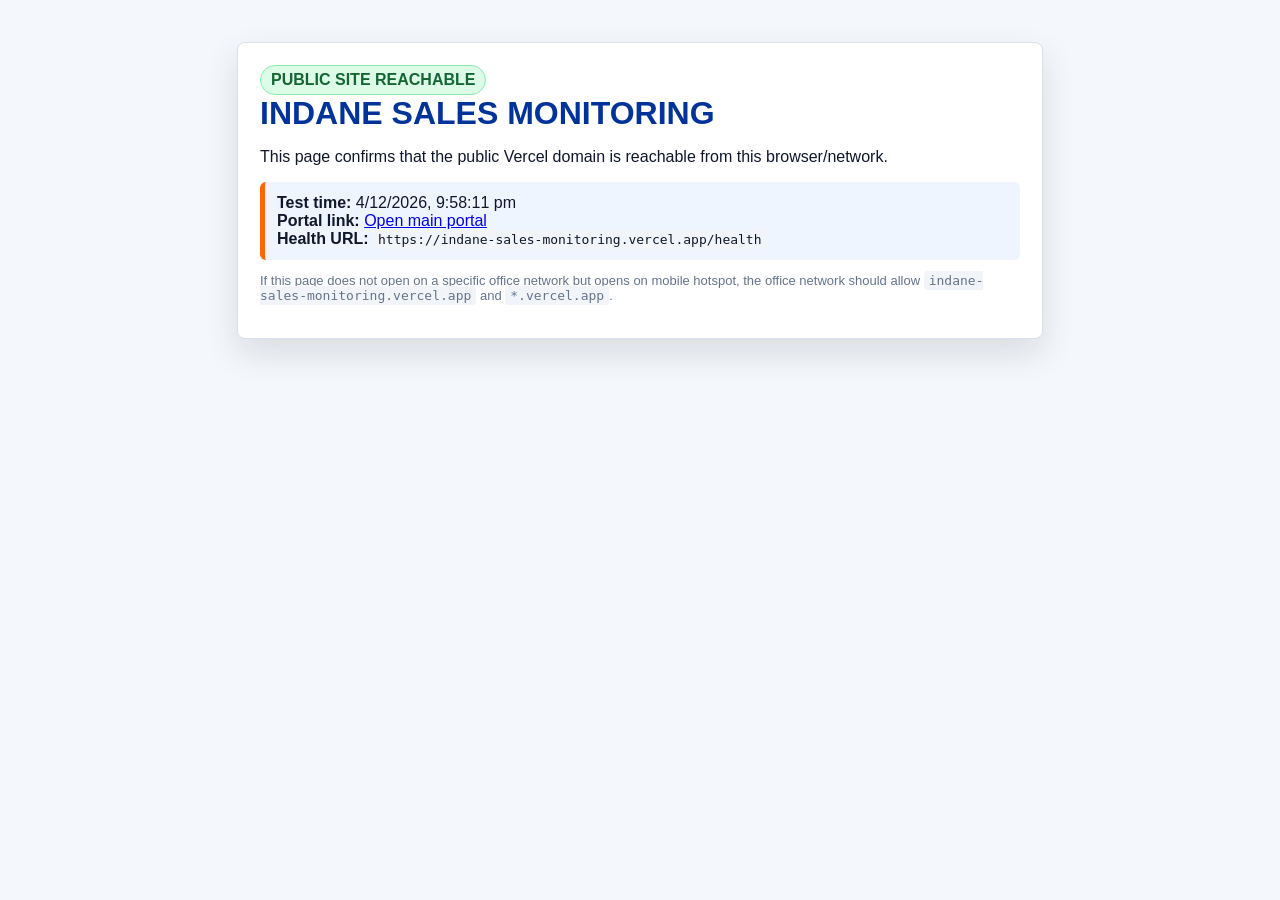
<file: health.html>
<!doctype html>
<html lang="en-IN">
<head>
<meta charset="utf-8">
<meta name="viewport" content="width=device-width, initial-scale=1">
<title>INDANE SALES MONITORING - Public Health Check</title>
<style>
body{margin:0;font-family:Segoe UI,Arial,sans-serif;background:#f4f7fb;color:#0f172a}
.card{max-width:760px;margin:42px auto;background:#fff;border:1px solid #d7e1ef;border-radius:8px;padding:22px;box-shadow:0 14px 34px rgba(15,23,42,.12)}
h1{margin:0 0 8px;color:#003399}.ok{display:inline-block;background:#dcfce7;color:#166534;border:1px solid #86efac;border-radius:999px;padding:5px 10px;font-weight:900}
.small{color:#64748b;font-size:13px}.box{background:#eef5ff;border-left:5px solid #ff6600;padding:12px;margin-top:14px;border-radius:6px}
code{background:#f1f5f9;padding:2px 5px;border-radius:4px}
</style>
</head>
<body>
<main class="card">
<span class="ok">PUBLIC SITE REACHABLE</span>
<h1>INDANE SALES MONITORING</h1>
<p>This page confirms that the public Vercel domain is reachable from this browser/network.</p>
<div class="box">
<b>Test time:</b> <span id="now"></span><br>
<b>Portal link:</b> <a href="/">Open main portal</a><br>
<b>Health URL:</b> <code>https://indane-sales-monitoring.vercel.app/health</code>
</div>
<p class="small">If this page does not open on a specific office network but opens on mobile hotspot, the office network should allow <code>indane-sales-monitoring.vercel.app</code> and <code>*.vercel.app</code>.</p>
</main>
<script>document.getElementById('now').textContent=new Date().toLocaleString('en-IN')</script>
</body>
</html>
</file>
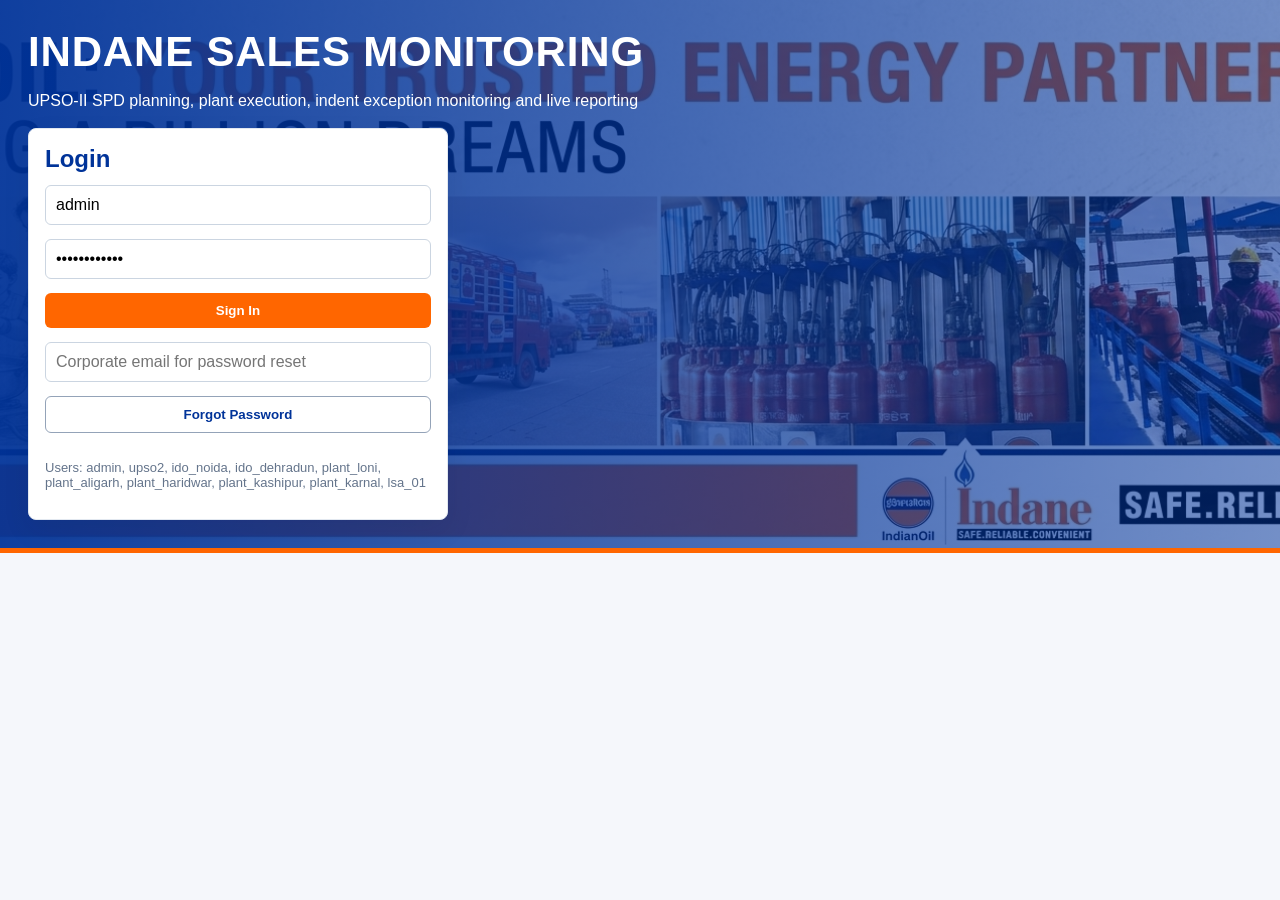
<file: INDANE_SALES_MONITORING_LOCAL.html>
<!doctype html>
<html lang="en">
  <head>
    <meta charset="utf-8" />
    <meta name="viewport" content="width=device-width, initial-scale=1" />
    <title>INDANE SALES MONITORING - Local</title>
    <style>
      :root { --orange:#ff6600; --blue:#003399; --line:#cbd5e1; --bg:#f5f7fb; }
      * { box-sizing: border-box; }
      body { margin:0; font-family:Segoe UI, Arial, sans-serif; background:var(--bg); color:#0f172a; }
      header { background:linear-gradient(90deg, rgba(0,51,153,.94), rgba(0,51,153,.55)), url("static/assets/iocl-hero.png"); background-size:cover; background-position:center; color:white; padding:28px; border-bottom:5px solid var(--orange); }
      h1 { margin:0; font-size:42px; letter-spacing:.02em; }
      h2 { color:var(--blue); margin:0 0 12px; }
      .wrap { max-width:1280px; margin:auto; padding:18px; }
      .card { background:white; border:1px solid #e2e8f0; border-radius:8px; padding:16px; box-shadow:0 10px 28px rgba(15,23,42,.08); }
      .grid { display:grid; gap:14px; }
      .cols { grid-template-columns:repeat(auto-fit,minmax(220px,1fr)); }
      input, select, textarea { width:100%; padding:10px; border:1px solid #cbd5e1; border-radius:6px; font:inherit; }
      button { border:0; border-radius:6px; padding:10px 13px; font-weight:800; cursor:pointer; background:var(--blue); color:white; }
      button.orange { background:var(--orange); }
      button.light { background:white; color:var(--blue); border:1px solid #94a3b8; }
      .tabs { display:flex; gap:8px; flex-wrap:wrap; margin:16px 0; }
      .tabs button.active { background:var(--orange); }
      table { border-collapse:collapse; width:100%; font-size:13px; }
      th, td { border:1px solid var(--line); padding:7px; vertical-align:middle; }
      th { background:#eaf1fb; position:sticky; top:0; z-index:1; cursor:pointer; }
      .scroll { max-height:520px; overflow:auto; }
      .kpi { border-left:5px solid var(--orange); }
      .kpi b { display:block; font-size:28px; margin-top:4px; }
      .alert { background:#fee2e2; color:#991b1b; border:1px solid #fca5a5; padding:10px; border-radius:6px; font-weight:800; margin-bottom:8px; }
      .ok { background:#dcfce7; color:#166534; border-color:#86efac; }
      .hide { display:none !important; }
      .bar { height:22px; background:#dbeafe; border-radius:4px; overflow:hidden; }
      .bar span { display:block; height:100%; background:var(--orange); }
      .login { max-width:420px; margin-top:18px; }
      .muted { color:#64748b; font-size:13px; }
    </style>
  </head>
  <body>
    <header>
      <h1>INDANE SALES MONITORING</h1>
      <p>UPSO-II SPD planning, plant execution, indent exception monitoring and live reporting</p>
      <div id="loginBox" class="card login">
        <h2>Login</h2>
        <div class="grid">
          <input id="loginUser" placeholder="User ID" value="admin" />
          <input id="loginPass" placeholder="Password" type="password" value="Indane@12345" />
          <button class="orange" onclick="login()">Sign In</button>
          <input id="resetEmail" placeholder="Corporate email for password reset" />
          <button class="light" onclick="notice('Password reset request recorded for email/SMS setup.')">Forgot Password</button>
          <p class="muted">Users: admin, upso2, ido_noida, ido_dehradun, plant_loni, plant_aligarh, plant_haridwar, plant_kashipur, plant_karnal, lsa_01</p>
        </div>
      </div>
    </header>

    <main id="app" class="wrap hide">
      <div id="alerts"></div>
      <div class="card">
        <b id="who"></b>
        <button class="light" onclick="logout()" style="float:right">Logout</button>
        <div class="tabs">
          <button onclick="screen('dashboard')" class="active">Dashboard</button>
          <button onclick="screen('planning')">SPD Planning</button>
          <button onclick="screen('execution')">Plant Execution</button>
          <button onclick="screen('reports')">Reports</button>
          <button onclick="screen('profile')">Users & Profile</button>
        </div>
      </div>

      <section id="dashboard" class="grid cols">
        <div class="card kpi">Total Distributors <b id="kpiDist"></b></div>
        <div class="card kpi">Today SPD Loads <b id="kpiSpd"></b></div>
        <div class="card kpi">Loads Invoiced <b id="kpiInv"></b></div>
        <div class="card kpi">Indent Issues <b id="kpiIssues"></b></div>
        <div class="card" style="grid-column:1/-1">
          <h2>Daily SPD Planned vs Invoiced by Plant</h2>
          <div id="plantBars"></div>
        </div>
      </section>

      <section id="planning" class="grid hide">
        <div class="card">
          <h2>Daily SPD Approval</h2>
          <div class="grid cols">
            <input id="spdDate" type="date" />
            <select id="spdSap"></select>
            <input id="spdLoads" type="number" min="0" placeholder="SPD loads" value="1" />
            <select id="spdPriority"><option>Normal</option><option>Medium</option><option>High</option></select>
            <input id="spdBacklog" type="number" min="0" placeholder="Backlog cylinders" value="0" />
            <input id="spdIndent" placeholder="Indent no. if available" />
            <input id="spdReason" placeholder="Override / field demand reason" />
          </div>
          <p><button class="orange" onclick="approveSpd()">Approve SPD</button></p>
          <p class="muted">IDO/LSA users allocate SPD in 360-cylinder truck loads. Plant users can invoice only these approved SPD rows.</p>
        </div>
        <div class="card">
          <h2>Distributor Maintenance</h2>
          <div class="grid cols">
            <input id="dSap" placeholder="SAP Code" />
            <input id="dName" placeholder="Distributor Name" />
            <input id="dLsa" placeholder="LSA" />
            <input id="dDistrict" placeholder="District" />
            <input id="dPlant" placeholder="Supply Plant" />
            <input id="dEmail" placeholder="Email" />
            <input id="dMobile" placeholder="Mobile" />
          </div>
          <p><button onclick="saveDistributor()">Save Distributor</button></p>
        </div>
      </section>

      <section id="execution" class="card hide">
        <h2>Plant Execution Grid</h2>
        <div class="grid cols">
          <input id="filter" placeholder="Filter any column" oninput="renderExecution()" />
          <input id="execDate" type="date" onchange="renderExecution()" />
          <label>Column width <input id="colWidth" type="range" min="110" max="320" value="170" oninput="renderExecution()" /></label>
          <button onclick="downloadCsv()">Download Day Report</button>
        </div>
        <div class="scroll"><table id="execTable"></table></div>
      </section>

      <section id="reports" class="grid cols hide">
        <div class="card">
          <h2>Upload MCSI / SAP Reports</h2>
          <input type="file" />
          <p><button onclick="notice('Upload accepted in local mode. Public portal will persist parsed Excel rows to PostgreSQL.')">Upload MCSI</button></p>
        </div>
        <div class="card">
          <h2>Monthly Cumulative Visual</h2>
          <table><tr><th>Month</th><th>LY MT</th><th>Target MT</th><th>CY Actual MT</th></tr><tr><td>Apr</td><td>77187</td><td>81046</td><td>68260</td></tr><tr><td>May</td><td>68260</td><td>71673</td><td>51220</td></tr></table>
        </div>
      </section>

      <section id="profile" class="grid cols hide">
        <div class="card">
          <h2>My Profile</h2>
          <input id="pEmail" placeholder="Email" />
          <input id="pMobile" placeholder="Mobile" />
          <input id="pWork" placeholder="Work profile" />
          <p><button onclick="saveProfile()">Update Profile</button></p>
        </div>
        <div class="card">
          <h2>User Matrix</h2>
          <div class="scroll"><table id="userTable"></table></div>
        </div>
      </section>
    </main>

    <script>
      const today = new Date().toISOString().slice(0, 10);
      const users = {
        admin:{role:"ADMIN",email:"admin@indianoil.in",work:"All rights"}, upso2:{role:"UPSO_II",email:"upso2@indianoil.in",work:"UPSO-II target control"},
        ido_noida:{role:"IDO_NOIDA",email:"ido.noida@indianoil.in",work:"Noida IDO SPD"}, ido_dehradun:{role:"IDO_DEHRADUN",email:"ido.dehradun@indianoil.in",work:"Dehradun IDO SPD"},
        plant_loni:{role:"PLANT_LONI",email:"loni.bp@indianoil.in",work:"Loni execution"}, plant_aligarh:{role:"PLANT_ALIGARH",email:"aligarh.bp@indianoil.in",work:"Aligarh execution"},
        plant_haridwar:{role:"PLANT_HARIDWAR",email:"haridwar.bp@indianoil.in",work:"Haridwar execution"}, plant_kashipur:{role:"PLANT_KASHIPUR",email:"kashipur.bp@indianoil.in",work:"Kashipur execution"},
        plant_karnal:{role:"PLANT_KARNAL",email:"karnal.bp@indianoil.in",work:"Karnal execution"}, lsa_01:{role:"LSA_USER",lsa:"Baghpat LPG SA",email:"lsa_01@indianoil.in",work:"LSA SPD coordination"}
      };
      const distributors = [
        ["175271","AARYAMAN INDANE GAS AGENCY","Baghpat LPG SA","BAGHPAT","Loni BP",1],["156162","AMAR INDANE GAS AGENCY","Baghpat LPG SA","BAGHPAT","Loni BP",2],
        ["153957","BARAUT GAS SERVICE","Baghpat LPG SA","BAGHPAT","Loni BP",2],["103860","Bhawan Indane Gas Service","Baghpat LPG SA","SHAMLI","Karnal BP",2],
        ["221510","ALIGARH INDANE AGENCY","Aligarh LSA","ALIGARH","Aligarh BP",2],["204118","DEHRADUN INDANE SERVICE","Dehradun LSA","DEHRADUN","Haridwar BP",1],
        ["309441","KASHIPUR INDANE GRAMIN","Kashipur LSA","UDHAM SINGH NAGAR","Kashipur BP",1]
      ].map(x=>({sap:x[0],name:x[1],lsa:x[2],district:x[3],plant:x[4],loads:x[5]}));
      const spd = distributors.map(d=>({date:today,sap:d.sap,loads:d.loads,cyl:d.loads*360,priority:d.loads>1?"High":"Normal",backlog:d.loads*120,indent:""}));
      const exec = {};
      let currentUser = null;
      spdDate.value = execDate.value = today;

      function login(){ const u=loginUser.value.trim(); if(!users[u] || loginPass.value!=="Indane@12345") return alert("Invalid login"); currentUser={id:u,...users[u]}; loginBox.classList.add("hide"); app.classList.remove("hide"); who.textContent=`${u} / ${currentUser.role}`; pEmail.value=currentUser.email; pWork.value=currentUser.work; fillSelects(); renderAll(); }
      function logout(){ location.reload(); }
      function notice(t){ alert(t); }
      function screen(id){ document.querySelectorAll("main section").forEach(s=>s.classList.add("hide")); document.getElementById(id).classList.remove("hide"); document.querySelectorAll(".tabs button").forEach(b=>b.classList.remove("active")); event.target.classList.add("active"); renderAll(); }
      function canSee(d){ if(!currentUser) return false; const r=currentUser.role; if(r==="ADMIN"||r==="UPSO_II") return true; if(r==="LSA_USER") return d.lsa===currentUser.lsa; if(r.includes("LONI")) return d.plant==="Loni BP"; if(r.includes("ALIGARH")) return d.plant==="Aligarh BP"; if(r.includes("HARIDWAR")) return d.plant==="Haridwar BP"; if(r.includes("KASHIPUR")) return d.plant==="Kashipur BP"; if(r.includes("KARNAL")) return d.plant==="Karnal BP"; if(r==="IDO_DEHRADUN") return /Dehradun|Haridwar|Kashipur/i.test(d.lsa+d.plant); if(r==="IDO_NOIDA") return !/Dehradun|Haridwar|Kashipur/i.test(d.lsa+d.plant); return false; }
      function fillSelects(){ spdSap.innerHTML = distributors.filter(canSee).map(d=>`<option value="${d.sap}">${d.sap} - ${d.name} (${d.plant})</option>`).join(""); }
      function rows(){ return spd.map(s=>({...s,d:distributors.find(d=>d.sap===s.sap),e:exec[s.date+":"+s.sap]||{}})).filter(r=>r.d&&canSee(r.d)); }
      function renderAll(){ renderDashboard(); renderExecution(); renderUsers(); }
      function renderDashboard(){ const rs=rows(); kpiDist.textContent=distributors.filter(canSee).length; kpiSpd.textContent=rs.reduce((a,r)=>a+r.loads,0); kpiInv.textContent=rs.reduce((a,r)=>a+(+r.e.invoiced||0),0); kpiIssues.textContent=rs.filter(r=>r.e.indentAvailable===false).length; alerts.innerHTML=rs.filter(r=>r.e.indentAvailable===false).map(r=>`<div class="alert">${r.d.name}: SAP indent not available</div>`).join(""); const plants=[...new Set(rs.map(r=>r.d.plant))]; plantBars.innerHTML=plants.map(p=>{const pRows=rs.filter(r=>r.d.plant===p); const plan=pRows.reduce((a,r)=>a+r.loads,0); const inv=pRows.reduce((a,r)=>a+(+r.e.invoiced||0),0); return `<p><b>${p}</b> Planned ${plan}, Invoiced ${inv}</p><div class="bar"><span style="width:${plan?Math.min(100,inv/plan*100):0}%"></span></div>`}).join(""); }
      function approveSpd(){ const d=distributors.find(x=>x.sap===spdSap.value); if(!d) return; const existing=spd.find(s=>s.date===spdDate.value&&s.sap===d.sap); const val={date:spdDate.value,sap:d.sap,loads:+spdLoads.value||0,cyl:(+spdLoads.value||0)*360,priority:spdPriority.value,backlog:+spdBacklog.value||0,indent:spdIndent.value}; if(existing) Object.assign(existing,val); else spd.push(val); notice("SPD approved for plant execution."); renderAll(); }
      function saveDistributor(){ distributors.push({sap:dSap.value,name:dName.value,lsa:dLsa.value,district:dDistrict.value,plant:dPlant.value,loads:0,email:dEmail.value,mobile:dMobile.value}); fillSelects(); renderAll(); notice("Distributor saved."); }
      function renderExecution(){ const term=(filter.value||"").toLowerCase(), w=colWidth.value; const rs=rows().filter(r=>r.date===execDate.value).filter(r=>JSON.stringify(r).toLowerCase().includes(term)); execTable.innerHTML=`<thead><tr><th>SAP</th><th>Distributor</th><th>LSA</th><th>Plant</th><th>SPD Loads</th><th>Indent No.</th><th>Invoiced Loads</th><th>SAP Indent Available</th><th>Fund Short</th><th>Other Issue</th><th>Save</th></tr></thead><tbody>${rs.map((r,i)=>`<tr><td>${r.sap}</td><td style="min-width:${w}px">${r.d.name}</td><td>${r.d.lsa}</td><td>${r.d.plant}</td><td><b>${r.loads}</b></td><td><input value="${r.e.indent||r.indent||""}" id="ind${i}"></td><td><input type="number" value="${r.e.invoiced||0}" id="inv${i}"></td><td><input type="checkbox" ${r.e.indentAvailable!==false?"checked":""} id="ia${i}"></td><td><input type="checkbox" ${r.e.fundShort?"checked":""} id="fs${i}"></td><td><input value="${r.e.issue||""}" id="is${i}"></td><td><button onclick="saveExec('${r.date}','${r.sap}',${i})">Save</button></td></tr>`).join("")}</tbody>`; }
      function saveExec(date,sap,i){ exec[date+":"+sap]={indent:document.getElementById("ind"+i).value,invoiced:+document.getElementById("inv"+i).value||0,indentAvailable:document.getElementById("ia"+i).checked,fundShort:document.getElementById("fs"+i).checked,issue:document.getElementById("is"+i).value}; renderAll(); }
      function renderUsers(){ userTable.innerHTML="<tr><th>User ID</th><th>Role</th><th>LSA</th><th>Email</th><th>Work Profile</th></tr>"+Object.entries(users).map(([u,v])=>`<tr><td><b>${u}</b></td><td>${v.role}</td><td>${v.lsa||""}</td><td>${v.email}</td><td>${v.work}</td></tr>`).join(""); }
      function saveProfile(){ currentUser.email=pEmail.value; currentUser.mobile=pMobile.value; currentUser.work=pWork.value; notice("Profile updated."); }
      function downloadCsv(){ const rs=rows().filter(r=>r.date===execDate.value); const csv=["Date,SAP,Distributor,LSA,Plant,SPD Loads,SPD Cylinders,Indent,Invoiced,Indent Available,Fund Short,Issue",...rs.map(r=>[r.date,r.sap,r.d.name,r.d.lsa,r.d.plant,r.loads,r.cyl,r.e.indent||r.indent||"",r.e.invoiced||0,r.e.indentAvailable!==false,r.e.fundShort||false,r.e.issue||""].map(v=>`"${String(v).replaceAll('"','""')}"`).join(","))].join("\n"); const a=document.createElement("a"); a.href=URL.createObjectURL(new Blob([csv],{type:"text/csv"})); a.download="indane-spd-report.csv"; a.click(); }
    </script>
  </body>
</html>
</file>
